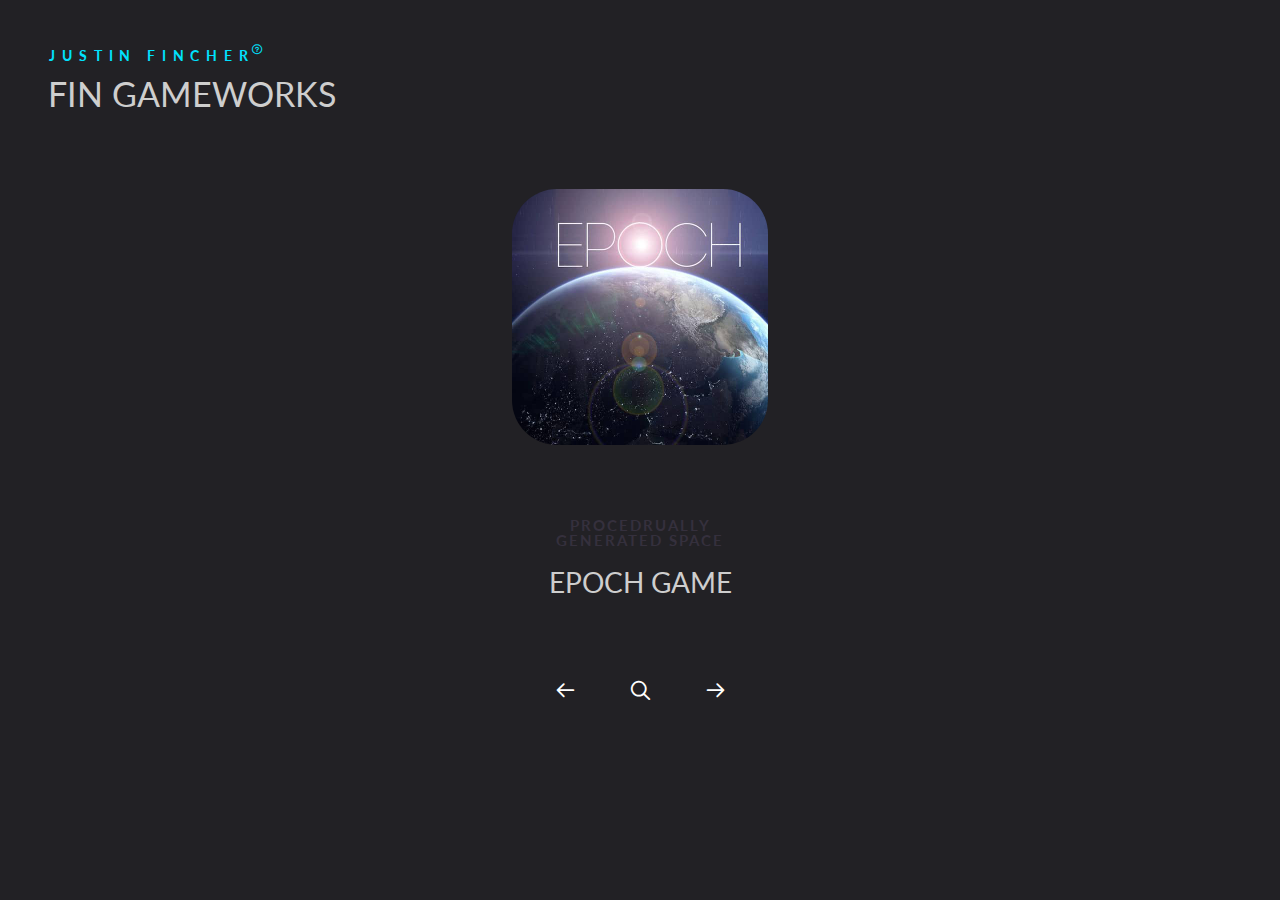
<file: index.html>
<!DOCTYPE html>
<html lang="en" class="no-js">
<head>
	<meta charset="UTF-8" />
	<meta http-equiv="X-UA-Compatible" content="IE=edge">
	<meta name="viewport" content="width=device-width; initial-scale=1.0; maximum-scale=1.0; user-scalable=0;"/> 
	<title>Fin GameWorks</title>
	<meta name="description" content="Fin GameWorks, two-man indie game studio." />
	<meta name="keywords" content="justzht,fingameworks,justin,fincher,sergiochan,justinfincher" />
	<meta name="author" content="Justin Fincher" />
	<link rel="shortcut icon" href="favicon.ico">
	<!-- Feather Icons -->
	<link rel="stylesheet" type="text/css" href="fonts/feather/style.css">
	<!-- General demo styles & header -->
	<link rel="stylesheet" type="text/css" href="css/demo.css" />
	<!-- Component styles -->
	<link rel="stylesheet" type="text/css" href="css/component.css" />
	<script src="js/modernizr.custom.js"></script>

	<meta property="og:url" content="http://fingame.works/">
	<meta property="og:type" content="website">
	<meta property="og:title" content="Fin GameWorks">
	<meta property="og:image" content="http://fingame.works/images/epoch-screenshot.jpg">
	<meta property="og:description" content="Fin GameWorks, two-man indie game studio.">
	<meta property="og:site_name" content="Fin GameWorks">
	<meta property="og:locale" content="en_US">

	<meta name="twitter:card" content="summary">
	<meta name="twitter:site" content="@fingameworks">
	<meta name="twitter:creator" content="@justzht">
	<meta name="twitter:url" content="http://fingame.works/">
	<meta name="twitter:title" content="Fin GameWorks">
	<meta name="twitter:description" content="Fin GameWorks, two-man indie game studio.">
	<meta name="twitter:image" content="http://fingame.works/images/epoch-screenshot.jpg">

</head>
<body>
	<!-- Main container -->
	<div class="container">
		<!-- Blueprint header -->
		<header class="bp-header cf">
			<span>Justin Fincher <span class="bp-icon bp-icon-about" data-content="Indie iOS & Unity Developer, crafting weird stuff at his FIN GAMEWORKS workshop."></span></span>
			<h1>FIN GAMEWORKS</h1>
			<nav>
			</nav>
		</header>
		<!-- Grid -->
		<section class="slider">
			<div class="slide slide--current" data-content="content-1">
				<div class="slide__mover">
					<div class="zoomer flex-center">
						<div class="preview">
							<img src="images/icon/epoch.jpg" alt="EPOCH" />
							<div class="zoomer__area zoomer__area--size-1"></div>
						</div>
					</div>
				</div>
				<h2 class="slide__title"><span>Procedrually</p>Generated Space</span> EPOCH GAME</h2>
			</div>
			<div class="slide slide" data-content="content-2">
				<div class="slide__mover">
					<div class="zoomer flex-center">
						<div class="preview">
							<img src="images/icon/lonely.jpg" alt="LONELY" />
							<div class="zoomer__area zoomer__area--size-1"></div>
						</div>
					</div>
				</div>
				<h2 class="slide__title"><span>Procedrually Generated</p>Planet Tech Demo</span> LONELY PLANET</h2>
			</div>
			<div class="slide" data-content="content-3">
				<div class="slide__mover">
					<div class="zoomer flex-center">
						<div class="preview">
							<img src="images/icon/stillness.jpg" alt="STILLNESS" />
							<div class="zoomer__area zoomer__area--size-1"></div>
						</div>
					</div>
				</div>
				<h2 class="slide__title"><span>Slient Movie Game</span> STILLNESS</h2>
			</div>
			<div class="slide" data-content="content-4">
				<div class="slide__mover">
					<div class="zoomer flex-center">
						<div class="preview">
							<img src="images/icon/eve.jpg" alt="EVE" />
							<div class="zoomer__area zoomer__area--size-1"></div>
						</div>
					</div>
				</div>
				<h2 class="slide__title"><span>EVE Ship enthusiast</span> EVE Model Viewer</h2>
			</div>
			<nav class="slider__nav">
				<button class="button button--nav-prev"><i class="icon icon--arrow-left"></i><span class="text-hidden">Previous product</span></button>
				<button class="button button--zoom"><i class="icon icon--zoom"></i><span class="text-hidden">View details</span></button>
				<button class="button button--nav-next"><i class="icon icon--arrow-right"></i><span class="text-hidden">Next product</span></button>
			</nav>
		</section>
		<!-- /slider-->
		<section class="content">
			<div class="content__item" id="content-1">
				<img class="content__item-img rounded-right" src="images/epoch-screenshot.jpg" alt="EPOCH" />
				<div class="content__item-inner">
					<h2>EPOCH GAME</h2>
					<h3>Work in progress</h3>
					<p>Procedrually generated outer-space, landable-planet, dog-fight, flagship ... just on your iPhone.</p>
					<p><a href="http://www.justzht.com/">Follow development progress &xrarr;</a></p>
				</div>
			</div>
			<div class="content__item" id="content-2">
				<img class="content__item-img rounded-right" src="images/lonely-screenshot.jpg" alt="EPOCH" />
				<div class="content__item-inner">
					<h2>LONELY PLANET</h2>
					<h3>Procedrually Generated Planets Tech Demo</h3>
					<p>Using Epoch Core framework. Show off the current epoch game procedrually generation development state.</p>
					<p><a href="https://itunes.apple.com/cn/app/lonely-planet-procedurally/id1177530091?mt=8">Download &xrarr;</a></p>
				</div>
			</div>
			<div class="content__item" id="content-3">
				<img class="content__item-img rounded-right" src="images/stillness-screenshot.jpeg" alt="Stillness" />
				<div class="content__item-inner">
					<h2>STILLNESS GAME</h2>
					<h3>Slient Movie Inspired Game.</h3>
					<p>Stillness is a tiny retro voyage game with metaphors for 8-bit game and silent movie style.</br>
Touch left or right side of your screen to move your ship.
Enjoy it :-)</p>
					<p><a href="https://itunes.apple.com/us/app/stillness-a-tiny-retro-voyage/id1000194291?l=zh&ls=1&mt=8">Download &xrarr;</a></p>
				</div>
			</div>
			<div class="content__item" id="content-4">
				<img class="content__item-img rounded-right" src="images/eve-screenshot.jpg" alt="EVE MODEL" />
				<div class="content__item-inner">
					<h2>EVE SHIP MODEL VIEWER</h2>
					<h3>All EVE Ships on your iPhone.</h3>
					<p> Model Viewer for EVE-Online Ships / Stations / Stargates.</p>
					<p><a href="https://itunes.apple.com/us/app/eve-model-viewer-for-gallente/id1009709088?l=zh&ls=1&mt=8">Download &xrarr;</a></p>
				</div>
			</div>
			<button class="button button--close"><i class="icon icon--circle-cross"></i><span class="text-hidden">Close content</span></button>
		</section>
	</div>
	<script src="js/classie.js"></script>
	<script src="js/dynamics.min.js"></script>
	<script src="js/main.js"></script>
</body>
</html>
</file>
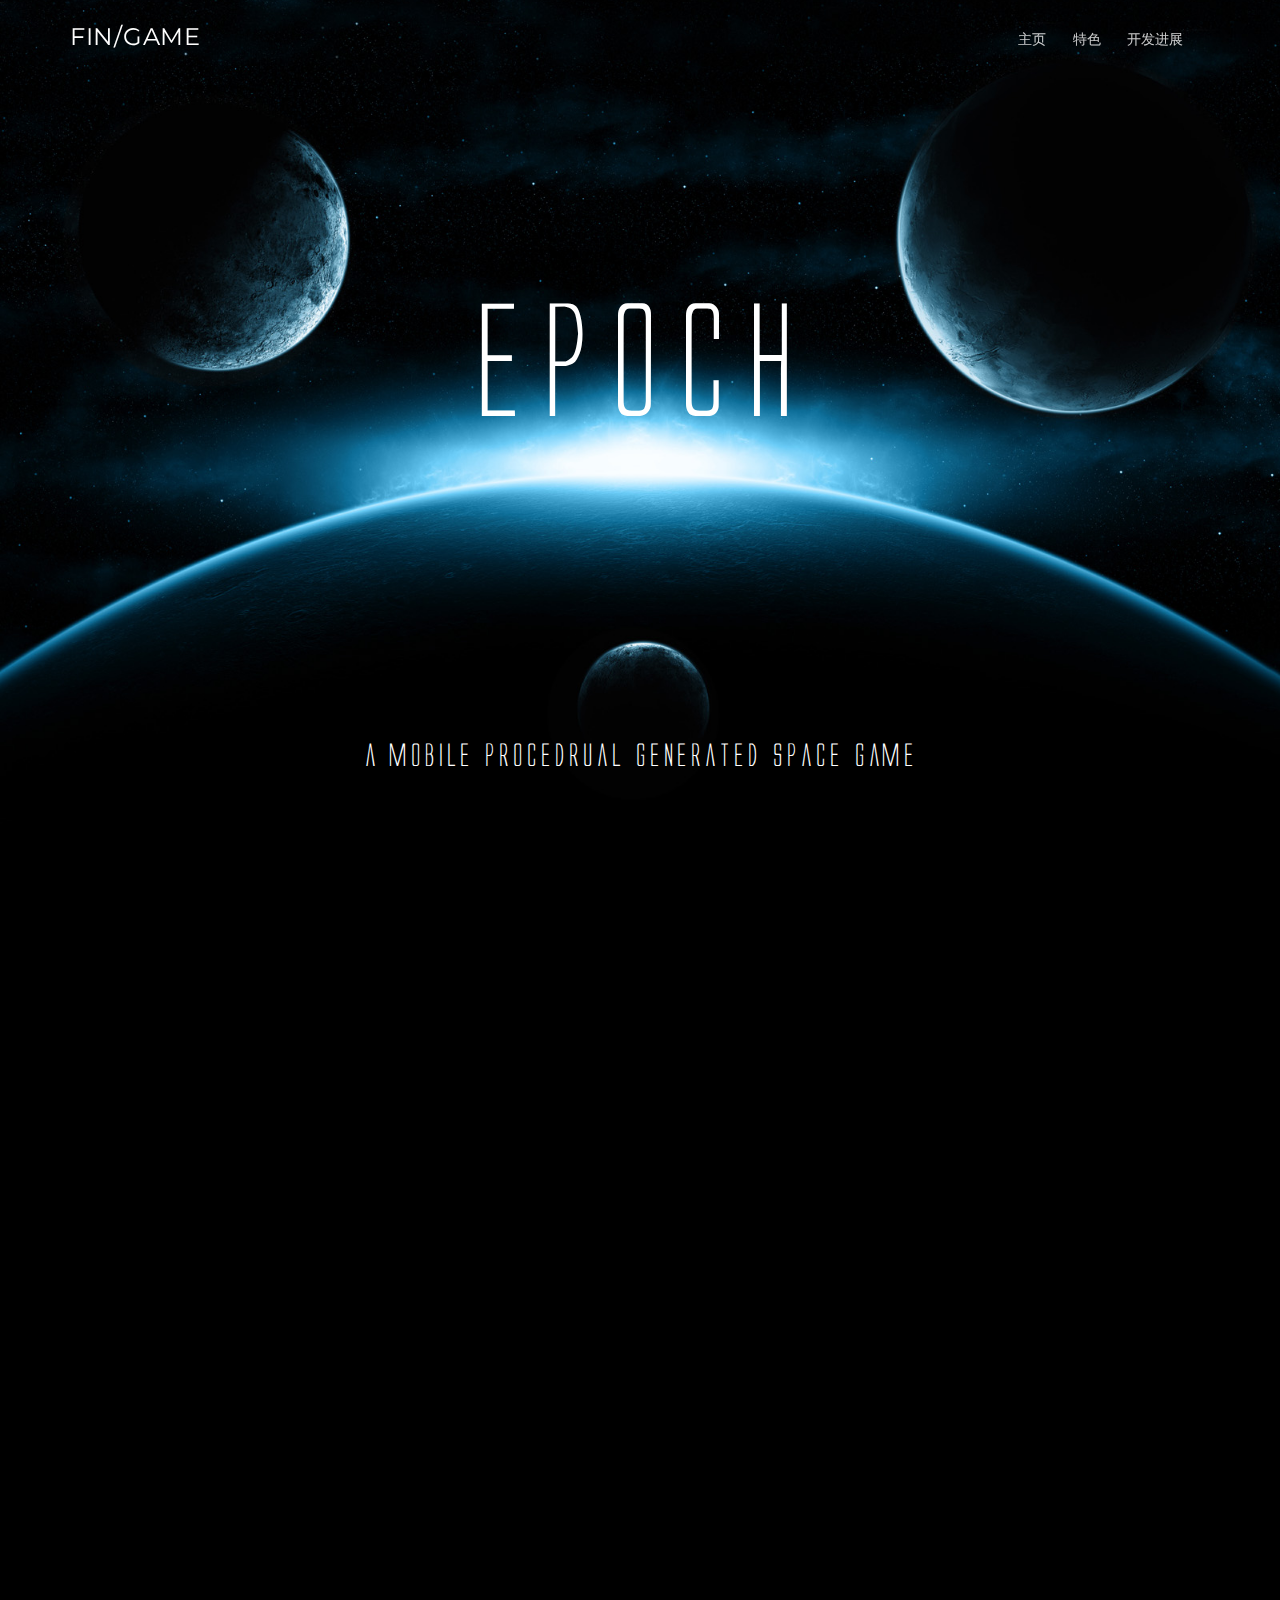
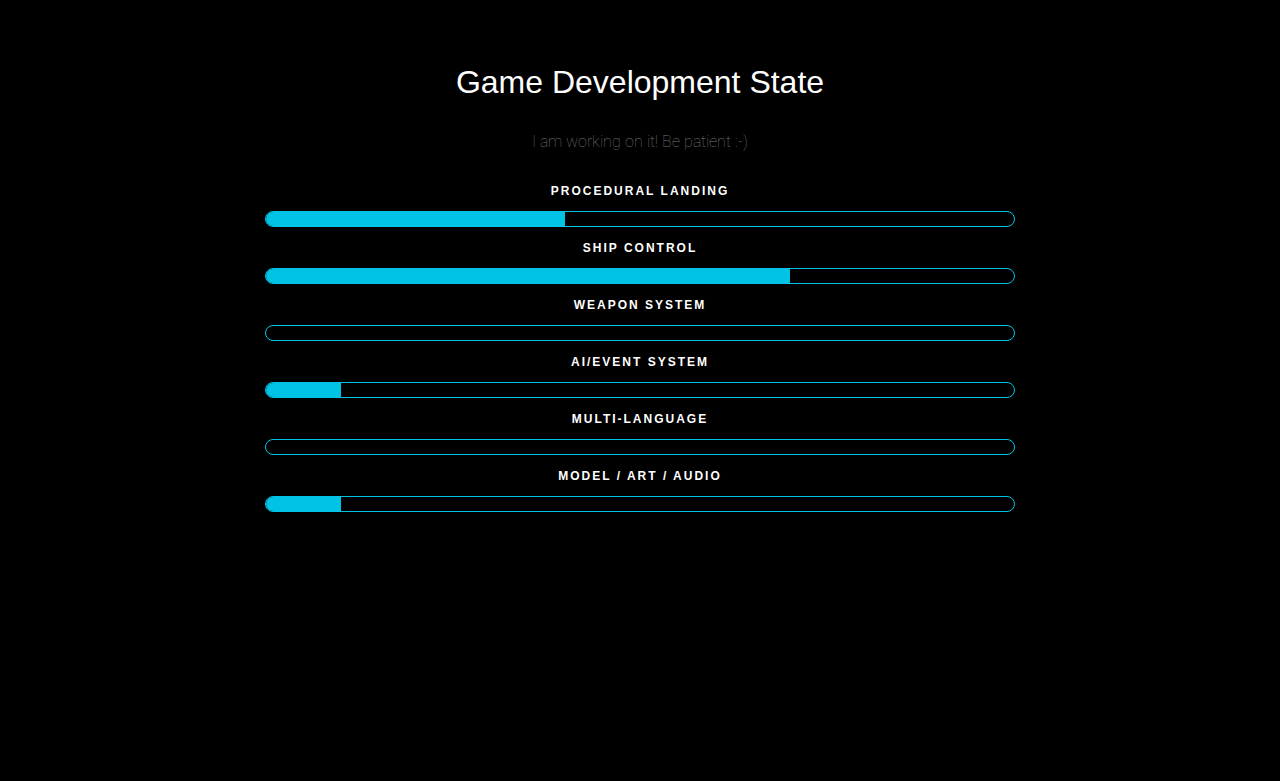
<file: Archive/epoch/index.html>
<!DOCTYPE html>
<html lang="en">
  <head>
    <meta charset="utf-8">
    <meta http-equiv="X-UA-Compatible" content="IE=edge">
    <meta name="viewport" content="width=device-width, initial-scale=1">
    <meta name="description" content="">
    <meta name="author" content="">
    <link rel="icon" href="">

    <title>Epoch - Space Game in Development</title>

    <!-- styles for this template -->
    <link href="css/main.css" rel="stylesheet">
    <link href="css/product-3.css" rel="stylesheet">

    <!-- HTML5 shim and Respond.js IE8 support of HTML5 elements and media queries -->
    <!--[if lt IE 9]>
      <script src="https://oss.maxcdn.com/html5shiv/3.7.2/html5shiv.min.js"></script>
      <script src="https://oss.maxcdn.com/respond/1.4.2/respond.min.js"></script>
    <![endif]-->
  </head>

  <body>
    <div class="nav-container">
      <nav class="nav-inner transparent-light navbar-fixed-top">
        <div class="navbar">
          <div class="container">
            <div class="row">
              <div class="col-md-1 col-sm-6 col-xs-4">
                <div class="brand">
                  <a class="block-title" href="index.html">FIN/GAME</i></a>
                </div>
              </div>
              <div class="col-md-3 text-right col-sm-6 col-md-push-6 col-xs-8">
                <div class="mobile-toggle">
                  <img src="images/icon-open.png" alt="">
                </div>
              </div>
              <div class="col-md-8 col-xs-12">
                <ul class="menu right">
                  <li>
                    <a class="goto"  href="#home">主页</a>
                  </li>
                  <li>
                    <a class="goto"  href="#features">特色</a>
                  </li>
<!--                   <li>
                    <a class="goto"  href="#Video">Video</a>
                  </li> -->
                  <li>
                    <a class="goto"  href="#Development">开发进展</a>
                  </li>
                </ul>
              </div>
            </div>
          </div>
        </div>
      </nav>
    </div>

    <section id="home" class="home-block bg-inverse bg-cover" style="background-image:url(images/cosmic_sunrise.jpg)">
      <div class="containerCenter wow fadeInDown">
      <h1 class="jumbo">EPOCH</h1>

      <h4 class="jumbo" align="center">a mobile procedrual generated space game</h4>
      </div>
    </section>

    <section id="features" class="">
      <div class="container">
        <div class="col-sm-6 wow fadeInLeft">
          <h1>Procedrual Universe Experience</h1>
          <h2 class="text-blue p-b-50">on Mobile Platform</h2>
          <p>EPOCH will take procedrual generation into mobile platforms, making a bigger world than every mobile space game, including planetary landing, many star systems to explore, fully procedrual generated.<br>EPOCH 将通过在移动平台上使用过程生成技术制作一个比以往所有手机游戏都广大的宇宙，包括可登陆行星和许多个太阳系大小的星系，所有这一切都是过程生成出来的。</p>
        </div>
        <div class="col-sm-6 wow fadeInRight">
          <img src="images/292723-planet_glow.jpg" alt="">
        </div>
      </div>
    </section>

<!--     <section class="Video">
      <div class="container">
        <div class="row">
          <div class="col-sm-6 wow fadeInLeft">
            <div class="embed-video-container embed-responsive embed-responsive-16by9">
              <iframe class="embed-responsive-item" src="https://www.youtube.com/embed/CZJ2upI6qzM" frameborder="0" allowfullscreen></iframe>
            </div>
          </div>
          <div class="col-sm-6 p-l-50 wow fadeInRight">
            <h1>Powerfull Features</h1>
            <h2 class="text-blue p-b-50">Page Speed</h2>
            <p>Landing pages exist to capture and maintain your visitor’s attention, in a way that a homepage is unlikely to do. They also focus your visitor’s attention on the information you want them to see, rather than just leaving them awash in a sea of information on your homepage.</p>
          </div>
        </div>
      </div>
    </section> -->

    <section id="Development">
      <div class="container">
        <div class="row">
          <div class="col-sm-8 col-sm-offset-2 text-center">
            <h2>Game Development State</h2>
            <p class="thin">I am working on it! Be patient :-)</p>
          </div>
        </div>
            <div class="row">
                <div class="col-md-8 col-md-offset-2 col-sm-12 text-center">
                    <div class="progress-bars">
                        <div class="progress progress-2">
                            <span class="title">Procedural Landing</span>
                            <div class="bar-holder">
                                <div class="progress-bar" data-progress="40"></div>
                            </div>
                        </div>
                        <!--end of progress bar-->
                        <div class="progress progress-2">
                            <span class="title">Ship Control</span>
                            <div class="bar-holder">
                                <div class="progress-bar" data-progress="70"></div>
                            </div>
                        </div>
                        <!--end of progress bar-->
                        <div class="progress progress-2">
                            <span class="title">Weapon System</span>
                            <div class="bar-holder">
                                <div class="progress-bar" data-progress="0"></div>
                            </div>
                        </div>
                        <!--end of progress bar-->
                        <div class="progress progress-2">
                            <span class="title">AI/Event System</span>
                            <div class="bar-holder">
                                <div class="progress-bar" data-progress="10"></div>
                            </div>
                        </div>
                        <!--end of progress bar-->
                        <div class="progress progress-2">
                            <span class="title">Multi-Language</span>
                            <div class="bar-holder">
                                <div class="progress-bar" data-progress="0"></div>
                            </div>
                        </div>
                        <!--end of progress bar-->
                        <div class="progress progress-2">
                            <span class="title">Model / Art / Audio</span>
                            <div class="bar-holder">
                                <div class="progress-bar" data-progress="10"></div>
                            </div>
                        </div>
                        <!--end of progress bar-->
                    </div>
                    <!--end of bars holder-->
                </div>
            </div>
            <!--end of row-->
        </div>
        <!--end of container-->
    </section>

    <section id="footer" class="bg-dark">
      <div class="container wow fadeInUp">
        <div class="row">
          <div class="col-sm-8">
            <p class="text-white">Fin GameWorks Presents. by Justin Fincher.</p>
            <p class="">Copyright © 2016 Fin GameWorks. All Rights Reserved.</p>
            <ul id="footer-list" class="p-t-25 text-white">
<!--               <li><a href="#home">Home</a></li>
              <li><a href="#tour">Tour</a></li>
              <li><a href="#features">Features</a></li>
              <li><a href="#contact">Contact</a></li> -->
            </ul>
          </div>
          <div class="col-sm-4 text-right">
            <ul id="footer-list" class="text-white">
<!--               <li><a href="#home"><i class="icon ion-social-facebook"></i></a></li>
              <li><a href="#home"><i class="icon ion-social-twitter"></i></a></li>
              <li><a href="#home"><i class="icon ion-social-instagram"></i></a></li>
              <li><a href="#home"><i class="icon ion-social-dribbble"></i></a></li>
              <li><a href="#home"><i class="icon ion-social-tumblr"></i></a></li>
              <li><a href="#home"><i class="icon ion-social-pinterest"></i></a></li> -->
            </ul>
          </div>
        </div>
      </div>
    </section>

    <div class="modal fade" id="modalMessage" tabindex="-1" role="dialog" aria-hidden="true">
      <div class="modal-dialog">
        <div class="modal-content">
          <button type="button" class="close" data-dismiss="modal" aria-hidden="true">×</button>
          <h3 class="modal-title">&nbsp;</h3>
        </div>
      </div>
    </div>
    
    <script src="js/jquery.min.js"></script>
    <script src="js/bootstrap.min.js"></script>
    <script src="js/jquery.easing.1.3.min.js"></script>
    <script src="js/owl.carousel.min.js"></script>
    <script src="js/navscroll.js"></script>
    <script src="js/wow.min.js"></script>
    <script src="js/jquery.validate.min.js"></script> 
    <script src="js/placeholders.jquery.min.js"></script> 
    <script src="js/jquery.magnific-popup.min.js"></script> 
    <script src="js/main.js"></script>

  </body>
</html>
</file>
<file: fonts/feather/style.css>
@font-face {
	font-family: 'feather';
	src:url('fonts/feather.eot?-ajbl0g');
	src:url('fonts/feather.eot?#iefix-ajbl0g') format('embedded-opentype'),
		url('fonts/feather.ttf?-ajbl0g') format('truetype'),
		url('fonts/feather.woff?-ajbl0g') format('woff'),
		url('fonts/feather.svg?-ajbl0g#feather') format('svg');
	font-weight: normal;
	font-style: normal;
}

.icon {
	font-family: 'feather';
	speak: none;
	font-style: normal;
	font-weight: normal;
	font-variant: normal;
	text-transform: none;
	line-height: 1;

	/* Better Font Rendering =========== */
	-webkit-font-smoothing: antialiased;
	-moz-osx-font-smoothing: grayscale;
}
.icon--zoom:before {
	content: "\e036";
}
.icon--circle-cross:before {
	content: "\e602";
}
.icon--arrow-right:before {
	content: "\e600";
}
.icon--arrow-left:before {
	content: "\e601";
}
</file>
<file: css/demo.css>
/* General Blueprint Style */
@import url(http://fonts.googleapis.com/css?family=Lato:400,700);
@font-face {
	font-family: 'bpicons';
	font-weight: normal;
	font-style: normal;
	src: url('../fonts/bpicons/bpicons.eot');
	src: url('../fonts/bpicons/bpicons.eot?#iefix') format('embedded-opentype'),
	url('../fonts/bpicons/bpicons.woff') format('woff'),
	url('../fonts/bpicons/bpicons.ttf') format('truetype'),
	url('../fonts/bpicons/bpicons.svg#bpicons') format('svg');
} /* Made with http://icomoon.io/ */

/* Resets */
*,
*:after,
*:before {
	box-sizing: border-box;
}

html {
	overflow-y: scroll;
}

body,
html {
	font-size: 100%;
	margin: 0;
	padding: 0;
	height: 100%;
}

/* Helper classes */
.cf:before,
.cf:after {
	content: ' ';
	display: table;
}

.cf:after {
	clear: both;
}

.hidden {
	position: absolute;
	opacity: 0;
	pointer-events: none;
}

/* Main styles */
body {
	font-family: "Avenir", 'Helvetica Neue', 'Lato', 'Segoe UI', Helvetica, Arial, sans-serif;
	color: #CECECE;
	background: #222125;
	-webkit-font-smoothing: antialiased;
	-moz-osx-font-smoothing: grayscale;
}

a {
	text-decoration: none;
	color: #00e1ff;
	outline: none;
}

a:focus {
	color: #ddd;
}

a:hover {
	color: #fff;
}

/* Blueprint header */
.bp-header {
	margin: 0 auto;
	padding: 3em 3em 0;
	display: -webkit-flex;
	display: -ms-flexbox;
	display: flex;
	-webkit-flex-wrap: wrap;
	-ms-flex-wrap: wrap; 
	flex-wrap: wrap;
}

.bp-header h1 {
	font-size: 2.125em;
	font-weight: 400;
	line-height: 1.3;
	margin: 0 0 .6em 0;
}

.bp-header h1 > span {
	font-size: 50%;
	display: block;
	color: #4D4D5A;
} 

.bp-header > span {
	width: 100%;
	font-weight: 700;
	font-size: 0.85em;
	color: #00e1ff;
	position: relative;
	z-index: 100;
	display: block;
	padding: 0 0 .6em .1em;
	letter-spacing: .5em;
	text-transform: uppercase;
}

.bp-header > span span:after {
	font-size: 50%;
	font-size: 75%;
	position: relative;
	top: -8px;
	left: -12px;
	width: 30px;
	height: 30px;
	cursor: help;
}

.bp-header > span span:hover:before {
	content: attr(data-content);
	font-size: 110%;
	font-weight: 700;
	line-height: 1.2;
	max-width: 500px;
	position: absolute;
	left: auto;
	margin-left: 4px;
	padding: .8em 1em;
	text-align: left;
	text-indent: 0;
	letter-spacing: 0;
	text-transform: none;
	color: #fff;
	background: #00e1ff;
}

.bp-header nav {
	position: relative;
	z-index: 100;
	margin: -2em 0 0 auto;
}

.bp-header nav a {
	position: relative;
	display: inline-block;
	width: 2.5em;
	height: 2.5em;
	margin: 0 .1em;
	text-align: left;
	border-radius: 50%;
}

.bp-header nav a > span {
	display: none;
}

.bp-header nav a:hover:before {
	content: attr(data-info);
	color: #595A5F;
	font-weight: bold;
	font-size: 0.85em;
	position: absolute;
	top: 120%;
	right: 0;
	width: 600%;
	text-align: right;
	pointer-events: none;
}

.bp-header nav a:hover {
	background: #00e1ff;
}

.bp-icon:after {
	font-family: 'bpicons';
	font-weight: normal;
	font-style: normal;
	font-variant: normal;
	text-align: center;
	text-transform: none;
	color: #00e1ff;
	speak: none;
	-webkit-font-smoothing: antialiased;
}

.bp-header nav .bp-icon:after {
	line-height: 2.4;
	position: absolute;
	top: 0;
	left: 0;
	width: 100%;
	height: 100%;
	text-indent: 0;
}

.bp-header nav a:hover:after {
	color: #fff;
}

.bp-icon-next:after {
	content: '\e000';
}

.bp-icon-drop:after {
	content: '\e001';
}

.bp-icon-archive:after {
	content: '\e002';
}

.bp-icon-about:after {
	content: '\e003';
}

.bp-icon-prev:after {
	content: '\e004';
}

@media screen and (max-width: 40em) {
	.bp-header {
		text-align: center;
	}
	.bp-header > span {
		text-indent: 30px;
	}
	.bp-header > span span:hover:before {
		right: 0px;
	}
	.bp-header h1 {
		font-size: 1.8em;
		width: 100%;
	}
	.bp-header nav {
		margin: 0;
		width: 100%;
	}
}
</file>
<file: css/component.css>
/* Helper classes */
html,
body {
	overflow: hidden;
	height: 100%;
}

.container {
	position: relative;
	overflow: hidden;
	overflow-y: scroll;
	width: 100%;
	height: 100%;
	-webkit-overflow-scrolling: touch;
}

.noscroll .container {
	overflow-y: hidden;
}

.slider {
	position: relative;
	z-index: 200;
	width: 100%;
	margin: 0 auto;
	padding: 0 0 7em;
	text-align: center;
	-webkit-user-select: none;
	-moz-user-select: none;
	-ms-user-select: none;
	user-select: none;
	-webkit-touch-callout: none;
	-khtml-user-select: none;
}

.slide {
	position: absolute;
	top: 0;
	visibility: hidden;
	width: 100%;
	opacity: 0;
}

.slide--current {
	position: relative;
	z-index: 100;
	visibility: visible;
	opacity: 1;
}

.slide__mover {
	position: relative;
	z-index: 100;
}

.slide__title {
	font-size: 1.75em;
	font-weight: normal;
	margin: 0 auto;
	padding: 1em 0 0 0;
	line-height: 300%;
}

.slide__title span {
	font-size: 55%;
	font-weight: bold;
	display: block;
	letter-spacing: 2px;
	text-transform: uppercase;
	color: #35303d;
	line-height: 0;
}

.slider__nav {
	position: absolute;
	bottom: 2em;
	width: 100%;
	text-align: center;
}

.button {
	font-size: 1.31em;
	position: relative;
	display: inline-block;
	overflow: hidden;
	margin: 0 25px;
	padding: 0;
	cursor: pointer;
	color: #ffffff;
	border: none;
	background: none;
}

.button:focus {
	outline: none;
}

.button:hover {
	color: #fff;
}

.text-hidden {
	position: absolute;
	top: 200%;
}

.button--close {
	font-size: 1.55em;
	position: absolute;
	top: 30px;
	right: 30px;
	margin: 0;
	opacity: 0;
	color: #50505a;
	-webkit-transition: opacity 0.3s;
	transition: opacity 0.3s;
}

.content--open .button--close {
	opacity: 1;
}

/* Zoomer */
.zoomer {
	position: relative;
	height: 360px; /* this is needed for IE10 so that vertical flexbox centering works */
}

.flex-center {
	display: -webkit-flex;
	display: -ms-flexbox;
	display: flex;
	-webkit-align-items: center;
	-ms-flex-align: center;
	align-items: center;
	-webkit-justify-content: center;
	-ms-flex-pack: center;
	justify-content: center;
}

.zoomer__image {
	display: block;
	margin: 0;
	-webkit-flex: none;
	-ms-flex: none;
	flex: none;
}

.zoomer__area,
.preview {
	position: absolute;
	top: 50%;
	left: 50%;
	-webkit-transform: translate3d(-50%,-50%,0);
	transform: translate3d(-50%,-50%,0);
}

.zoomer__area:focus {
	outline: none;
}

.zoomer__area--size-1 {
	/* Apple Watch */
	width: 100px;
	height: 100px;
}

.preview {
	overflow: hidden;
	/*background: #18191b;*/
}

.preview img {
	display: block;
	border-radius: inherit;
	-webkit-transform: translate3d(0,0,0);
	transform: translate3d(0,0,0);
	height: 16em;
	border-radius: 17.544%;
	margin-left: auto;
    margin-right: auto;
}

.zoomer--active .preview img {
	-webkit-transform: translate3d(100%,0,0);
	transform: translate3d(100%,0,0);
}

.rounded {
	border-radius: 15px;
}

.rounded-right {
	border-radius: 0 15px 15px 0;
}

.preview__content {
	position: absolute;
	top: 0;
	left: 100%;
	width: 100%;
	height: 100%;
	border-radius: inherit;
}
/* Content */
.content {
	position: fixed;
	z-index: 1000;
	top: 0;
	left: -100%;
	overflow: hidden;
	overflow-y: scroll;
	width: 100%;
	height: 100vh;
	background: #18191b;
	-webkit-overflow-scrolling: touch;
}

.content--open {
	left: 0;
}

.content__item {
	position: absolute;
	top: 0;
	display: -webkit-flex;
	display: -ms-flexbox;
	display: flex;
	overflow: hidden;
	height: 0;
	min-height: 100%;
	margin: 0 auto;
	padding: 2em 0;
	pointer-events: none;
	opacity: 0;
	color: #fff;
	-webkit-align-items: center;
	-ms-flex-align: center;
	align-items: center;
}

.content__item--current {
	pointer-events: auto;
	opacity: 1;
}

.content__item--reset {
	height: auto;
}

.content h2 {
	font-size: 3.5em;
	font-weight: normal;
	margin: 0;
}

.content h3 {
	font-size: 1.95em;
	font-weight: normal;
	margin: 0.25em 0 0.5em;
	color: #685884;
}

.content p {
	font-size: 1.25em;
	line-height: 1.5;
}

.content__item-img {
	display: block;
	max-width: 40vw;
	max-height: 80vh;
	-webkit-transform: translate3d(-120%,0,0);
	transform: translate3d(-120%,0,0);
	-webkit-flex: none;
	-ms-flex: none;
	flex: none;
}

.content__item--current .content__item-img {
	-webkit-transform: translate3d(-10px,0,0);
	transform: translate3d(-10px,0,0);
}

.content__item-inner {
	padding: 0 10vw 0;
	opacity: 0;
	-webkit-transform: translate3d(0,50px,0);
	transform: translate3d(0,50px,0);
}

.content__item--current .content__item-inner {
	opacity: 1;
	-webkit-transform: translate3d(0,0,0);
	transform: translate3d(0,0,0);
}


/**************************/
/* All synced transitions */
/**************************/

.zoomer {
	-webkit-transition: -webkit-transform 0.5s;
	transition: transform 0.5s;
	-webkit-transition-timing-function: cubic-bezier(0.7,0,0.3,1);
	transition-timing-function: cubic-bezier(0.7,0,0.3,1);
}

.zoomer.zoomer--notrans {
	-webkit-transition: none;
	transition: none;
}

.zoomer__image {
	-webkit-transition: opacity 0.3s 0.3s;
	transition: opacity 0.3s 0.3s;
}

.zoomer--active .zoomer__image {
	opacity: 0;
	-webkit-transition-delay: 0s;
	transition-delay: 0s;
}

.preview img {
	-webkit-transition: -webkit-transform 0.6s 0.3s;
	transition: transform 0.6s 0.3s;
	-webkit-transition-timing-function: cubic-bezier(0, 1, 0.01, 1);
	transition-timing-function: cubic-bezier(0, 1, 0.01, 1);
}

.zoomer--active .preview img {
	-webkit-transition: -webkit-transform 0.3s;
	transition: transform 0.3s;
}

.content {
	-webkit-transition: left 0s;
	transition: left 0s;
}

.content__item {
	-webkit-transition: opacity 0s;
	transition: opacity 0s;
}

.content,
.content__item {
	/* delay for content to disappear and zoomer to start transitioning back to 0 */
	-webkit-transition-delay: 0.3s;
	transition-delay: 0.3s;
}

.content--open,
.content__item--current {
	-webkit-transition: none;
	transition: none;
}

.content__item-img {
	-webkit-transition: -webkit-transform 0.4s;
	transition: transform 0.4s;
	-webkit-transition-timing-function: cubic-bezier(0.7,1,0.8,1);
	transition-timing-function: cubic-bezier(0.7,1,0.8,1);
}

.content__item--current .content__item-img {
	-webkit-transition-timing-function: cubic-bezier(0.2,1,0.3,1);
	transition-timing-function: cubic-bezier(0.2,1,0.3,1);
	-webkit-transition-duration: 1s;
	transition-duration: 1s;
}

.content__item-inner {
	-webkit-transition: -webkit-transform 0.6s, opacity 0.3s;
	transition: transform 0.6s, opacity 0.3s;
	-webkit-transition-timing-function: cubic-bezier(0.7,1,0.8,1), ease;
	transition-timing-function: cubic-bezier(0.7,1,0.8,1), ease;
}

.content__item--current .content__item-inner {
	-webkit-transition-timing-function: cubic-bezier(0.2,1,0.3,1), ease;
	transition-timing-function: cubic-bezier(0.2,1,0.3,1), ease;
	-webkit-transition-duration: 1.7s;
	transition-duration: 1.7s;
}

/* Media Queries */
@media screen and (max-width: 50em) {
	.content__item {
		display: block;
	}
	.content__item-img {
		max-width: calc(100% - 80px);
		max-height: 70vh;
	}
	.content h2 {
		font-size: 3em;
	}
	.content__item-inner {
		font-size: 82%;
		padding: 4em 3em 2em;
	}
}
</file>
<file: Archive/epoch/css/main.css>
/**
 * Description: Alphakit Framework.
 * Version: 1.0.0
 * Last update: 2015/09/28
 * Author: Zeepfeed <nazzars79@gmail.com> 
 * Copyright: Zeepfeed
 */

/*!---------- IMPORT STYLES ----------*/

@import url("http://fonts.googleapis.com/css?family=Open+Sans:300,400,600,700");
@import url("https://fonts.googleapis.com/css?family=Montserrat:400,700");
@import url("https://fonts.googleapis.com/css?family=Roboto:400,100,700,300");
@import url("bootstrap.min.css");
@import url("ionicons.min.css");
@import url("animate.css");
@import url("owl.carousel.css");
@import url("owl.theme.css");
@import url("magnific-popup.css");

/*!---------- COMMON STYLES ----------*/

body {
  font-family: "Open Sans", "Helvetica Neue", Helvetica, Arial, sans-serif;
  -webkit-font-smoothing: antialiased;
  font-size: 14px;
  line-height: 24px;
  color: #FFFFFF;
  background-color: #000000;
}
section {
	padding-top: 75px;
	padding-bottom: 75px;
}
img {
	width: 100%;
}
a,
a:hover,
a:focus {
	color: inherit;
	text-decoration: none;
	outline: 0;
	-webkit-transition: all 0.25s ease-out;
	-moz-transition: all 0.25s ease-out;
	-ms-transition: all 0.25s ease-out;
	-o-transition: all 0.25s ease-out;
	transition: all 0.25s ease-out;
}
a {
	opacity: 0.8;
}
a:hover {
	opacity: 1;
}
.container,
.container-fluid {
	position: relative;
	z-index: 1;
}


.TextttCenter
{
  width: 100%;   
  height: 100%;  
  min-width: 200px;  
}

.containerCenter
{
  height: 100%;  
  overflow: auto;  
  margin: auto;  
  position: absolute;  
  top: 0; left: 0; bottom: 0; right: 0;  
}


 
h1,
h2,
h3,
h4,
h5,
h6 {
  margin: 10px 0;
  font-family: "Helvetica Neue", Helvetica, Arial,'Open Sans', sans-serif;
  -webkit-font-smoothing: antialiased;
  -webkit-text-size-adjust: 100%;
  -ms-text-size-adjust: 100%;
  font-weight: 300;
  color: #ffffff;
}

@font-face {
  font-family: 'ALIEN';
  src: url('ALIEN5.eot');
  src: local('☺'), url('ALIEN5.woff') format('woff'), url('ALIEN5.ttf') format('truetype'), url('ALIEN5.svg') format('svg');
  font-weight: normal;
  font-style: normal;
}


.alt-font {
	font-family: "Roboto", "Helvetica Neue", Helvetica, Arial, sans-serif;	
 	-webkit-font-smoothing: antialiased;
 	font-weight: 300;
}
.bold-title {
	font-family: "Open Sans", "Helvetica Neue", Helvetica, Arial, sans-serif;	
	font-weight: 700;
}
.thin-title {
	font-family: "Roboto", "Helvetica Neue", Helvetica, Arial, sans-serif;	
	font-weight: 100;
}
.block-title {
	font-family: 'Montserrat';
	font-weight: 400;
	text-transform: uppercase;
	letter-spacing: 0.03em;
}
.uppercase {
	text-transform: uppercase;
}
.through {
  text-decoration: line-through;
}
.thin {
  font-family: "Roboto", "Helvetica Neue", Helvetica, Arial, sans-serif;  
  font-weight: 100;
}
.text-center {
	text-align: center;
}
.text-right {
	text-align: right;
}
.bg-inverse h1,
.bg-inverse h2,
.bg-inverse h3,
.bg-inverse h4,
.bg-inverse h5,
.bg-inverse h6 {
	color: #fff;
}
.bg-inverse {
	color: #fff;
}
h1 {
	font-size: 46px;
}
h1.jumbo {
  font-family: "ALIEN";
	font-size: 150px;
	font-weight: 100;
  height: 80%; 
    width:100%;
    display:flex;
    align-items: center;
    justify-content: center;
}
h2 {
	font-size: 32px;
	margin: 0 0 30px 0;
}
h3 {
	font-size: 26px;
	font-weight: 300;
}
h4 {
	font-size: 20px;
	font-weight: 300;
	margin: 10px 0 20px 0;
}
h4.jumbo {
  font-family: "ALIEN";
  font-size: 30px;
  font-weight: 100;
}
h5 {
	font-size: 18px;
	font-weight: lighter;
	margin: 10px 0 20px 0;
}
h6 {
	font-size: 16px;
	font-weight: lighter;
	margin: 10px 0 20px 0;
}
p {
  font-size: 16px;
  font-weight: 400;
  line-height: 24px;
  margin-bottom: 24px;
  cursor: default;
}
p.title {
	font-size: 18px;
  	font-weight: 400;
  	line-height: 28px;
  	margin-bottom: 24px;
  	cursor: default;
}
ul {
  list-style: none;
  padding-left: 5px;
}

/*!---------- SPACING STYLES ----------*/

.no-m {
	margin: 0;
}
.m-5 {
	margin-top: 5px;
	margin-bottom: 5px;
}
.m-t-5 {
	margin-top: 5px;
}
.m-b-5 {
	margin-bottom: 5px;
}
.m-10 {
	margin-top: 10px;
	margin-bottom: 10px;
}
.m-t-10 {
	margin-top: 10px;
}
.m-b-10 {
	margin-bottom: 10px;
}
.m-15 {
	margin-top: 15px;
	margin-bottom: 15px;
}
.m-t-15 {
	margin-top: 15px;
}
.m-b-15 {
	margin-bottom: 15px;
}
.m-20 {
	margin-top: 20px;
	margin-bottom: 20px;
}
.m-t-20 {
	margin-top: 20px;
}
.m-b-20 {
	margin-bottom: 20px;
}
.m-25 {
	margin-top: 25px;
	margin-bottom: 25px;
}
.m-t-25 {
	margin-top: 25px;
}
.m-b-25 {
	margin-bottom: 25px;
}
.m-50 {
	margin-top: 50px;
	margin-bottom: 50px;
}
.m-t-50 {
	margin-top: 50px;
}
.m-b-50 {
	margin-bottom: 50px;
}
.m-75 {
	margin-top: 75px;
	margin-bottom: 75px;
}
.m-t-75 {
	margin-top: 75px;
}
.m-b-75 {
	margin-bottom: 75px;
}
.m-100 {
	margin-top: 100px;
	margin-bottom: 100px;
}
.m-t-100 {
	margin-top: 100px;
}
.m-b-100 {
	margin-bottom: 100px;
}
.no-p {
	padding: 0;
}
.p-5 {
	margin-top: 5px;
	margin-bottom: 5px;
}
.p-t-5 {
	margin-top: 5px;
}
.p-b-5 {
	margin-bottom: 5px;
}
.p-10 {
	margin-top: 10px;
	margin-bottom: 10px;
}
.p-t-10 {
	margin-top: 10px;
}
.p-b-10 {
	margin-bottom: 10px;
}
.p-15 {
	margin-top: 15px;
	margin-bottom: 15px;
}
.p-t-15 {
	margin-top: 15px;
}
.p-b-15 {
	margin-bottom: 15px;
}
.p-20 {
	margin-top: 20px;
	margin-bottom: 20px;
}
.p-t-20 {
	margin-top: 20px;
}
.p-b-20 {
	margin-bottom: 20px;
}
.p-25 {
	margin-top: 25px;
	margin-bottom: 25px;
}
.p-t-25 {
	margin-top: 25px;
}
.p-b-25 {
	margin-bottom: 25px;
}
.p-50 {
	margin-top: 50px;
	margin-bottom: 50px;
}
.p-t-50 {
	margin-top: 50px;
}
.p-b-50 {
	margin-bottom: 50px;
}
.p-75 {
	margin-top: 75px;
	margin-bottom: 75px;
}
.p-t-75 {
	margin-top: 75px;
}
.p-b-75 {
	margin-bottom: 75px;
}
.p-100 {
	margin-top: 100px;
	margin-bottom: 100px;
}
.p-t-100 {
	margin-top: 100px;
}
.p-b-100 {
	margin-bottom: 100px;
}
.p-l-25 {
	padding-left: 25px;
}
.p-l-50 {
	padding-left: 50px;
}
.p-r-25 {
	padding-right: 25px;
}
.p-r-50 {
	padding-right: 50px;
}
.m-r-50 {
  margin-right: 50px;
}
/*!---------- BACKGROUND STYLES ----------*/

.bg-blue {
	background: #00C2E5;
	color: #ffffff;
}
.bg-blue-dark {
	background: #009BB7;
	color: #ffffff;
}
.bg-dark {
	background: #363636;
	color: #ffffff;
}
.bg-darker {
	background: #2B2B2B;
	color: #ffffff;
}
.bg-grey {
	background: #6F7482;
	color: #ffffff;
}
.bg-grey-light {
	background: #A1A9B7;
	color: #ffffff;
}
.bg-light {
	background: #eaeaea;
}
.bg-lighter {
	background: #efefef;
  color: #333333;
}
.bg-red {
	background: #F84B66;
	color: #ffffff;
}
.bg-red-dark {
	background: #C63C52;
	color: #ffffff;
}
.bg-torquose {
	background: #00D3CA;
	color: #ffffff;
}
.bg-torquose-dark {
	background: #00A9A2;
	color: #ffffff;
}
.bg-purple {
	background: #8EA6E6;
	color: #ffffff;
}
.bg-purple-dark {
	background: #7285B8;
	color: #ffffff;
}
.bg-yellow {
	background: #F2CF03;
	color: #ffffff;
}
.bg-yellow-light {
	background: #F4D629;
	color: #ffffff;
}
.bg-cover,
.bg-fixed,
.bg-pattern,
.bg-contain {
	background-repeat: no-repeat;
	background-position: center;
	background-size: cover;
}
.bg-contain {
	background-size: contain;
	background-position: center bottom;
}
.bg-fixed {
	background-attachment: fixed;
}
.bg-pattern {
	background-repeat: repeat;
	background-size: auto;
}
.bg-video {
	position: absolute;
	top: 0;
	left: 0;
	height: 100%;
	width: 100%;
	text-align: left;
	opacity: 0.5;
	z-index: 0;
}
@media only screen and (-webkit-min-device-pixel-ratio: 2) and (max-device-width: 1024px) {
	.bg-fixed {
		background-attachment: scroll;
	}
}

/*!---------- COLOR STYLES ----------*/

.text-blue {
	color: #00C2E5;
}
.text-dark {
	color: #363636;
}
.text-grey {
	color: #6F7482;
}
.text-white {
	color: #ffffff;
}
.text-red {
	color: #F84B66;
}
.text-torquose {
	color: #00D3CA;
}
.text-yellow {
	color: #F2CF03;
}
.text-purple {
	color: #8EA6E6;
}


/*!---------- BUTTON STYLES ----------*/

.btn {
  border-radius: 5px;
	display: inline-block;
	font-size: 16px;
	font-weight: 400;
  height: 45px;
  line-height: 40px;
  margin: 10px 0;
  padding: 0 28px;
  text-align: center;
  transition: all 0.3s ease;
  -webkit-transition: all 0.3s ease;
  -moz-transition: all 0.3s ease;
  opacity: 1;
}
.btn:hover {
	color: #fff;
	opacity: 0.5;	
  transition: all 0.3s ease;
  -webkit-transition: all 0.3s ease;
  -moz-transition: all 0.3s ease;
}
.btn-sm {
	font-size: 14px;
  	height: 35px;
  	line-height: 32px;
  	padding: 0 22px;
}
.btn-line {
	border: 2px solid #333333;
	color: #333333;
}
.btn-line:hover {
	background: #CCCCCC;
	color: #333333;
}
.btn-line-w {
  border: 2px solid #ffffff;
  color: #ffffff;
}
.btn-line-w:hover {
  background: #ffffff;
  color: #000000;
}
.btn-fix {
	border-radius: 0;
}
.btn-round {
  	border-radius: 50px;
  	letter-spacing: 1px;
  	margin: 10px 0;
}
@media all and (max-width: 767px) {
  	.btn {
		font-size: 14px;
	  	height: 35px;
	  	line-height: 32px;
	  	padding: 0 22px;
  	}
}

/*!---------- NAVIGATION ----------*/

.nav-container.dark {
  background: #222;
}
.nav-container.transparent {
  background: transparent;
}
.nav-container.transparent-light {
  background: transparent;
}
.nav-container,
nav {
  overflow: visible;
  transition: all 0.3s ease;
  -webkit-transition: all 0.3s ease;
  -moz-transition: all 0.3s ease;
}
nav {
  -webkit-backface-visibility: hidden;
  backface-visibility: hidden;
  transition: all 0.3s ease;
  -webkit-transition: all 0.3s ease;
  -moz-transition: all 0.3s ease;
}
nav a {
  color: #666666;
}
.nav-inner .navbar {
  height: 100px;
  max-height: 100px;
  margin: 0;
}
.nav-inner .menu {
  margin-top: 26px;
  transition: all 0.3s ease;
  -webkit-transition: all 0.3s ease;
  -moz-transition: all 0.3s ease;
}
.nav-inner .menu:first-child li {
  position: relative;
}
.nav-inner .menu a.btn {
  margin-top: -10px;
}
.nav-inner .logo {
  margin-top: 28px;
}
nav.dark .navbar {
  height: 80px;
  background: #222;
  color: #ffffff;
}
nav.dark a {
  color: #ffffff;
}
nav.transparent .navbar {
  background: transparent;
  color: #555555;
}
nav.transparent a {
  color: #555555;
}
.sticky nav.transparent a {
  color: rgba(0, 0, 0, 0);
}
nav.transparent-light .navbar {
  background: transparent;
  color: #ffffff;
}
nav.transparent-light a {
  color: #ffffff;
}
.sticky nav.nav-inner .navbar {
  height: 70px;
  max-height: 70px;
  margin: 0;
  background: rgba(0, 0, 0, 0.39);
}
.sticky nav.nav-inner .menu:first-child li {
  position: relative;
}
.sticky nav.nav-inner .brand {
  font-family: 'Montserrat';
  font-weight: 400;
  font-size: 24px;
  text-transform: uppercase;
  letter-spacing: 1px;
  padding: 18px 0;  
  transition: all 0.3s ease;
  -webkit-transition: all 0.3s ease;
  -moz-transition: all 0.3s ease;
}
.sticky nav.nav-inner .menu {
  margin-top: 19px;
  transition: all 0.3s ease;
  -webkit-transition: all 0.3s ease;
  -moz-transition: all 0.3s ease;
}
.navbar {
  border-radius: 0;
  transition: all 0.3s ease;
  -webkit-transition: all 0.3s ease;
  -moz-transition: all 0.3s ease;
}
.nav-open .navbar {
  height: auto !important;
  max-height: 600px !important;
}
nav .brand {
  font-family: 'Montserrat';
  font-weight: 400;
  font-size: 24px;
  text-transform: uppercase;
  letter-spacing: 1px;
  padding: 24px 0;  
  transition: all 0.3s ease;
  -webkit-transition: all 0.3s ease;
  -moz-transition: all 0.3s ease;
}
nav .brand a {
  opacity: 1;
}
nav .brand a:hover {
  opacity: 0.7;
}

@media all and (max-width: 768px) {
  nav {
    overflow: hidden;
  }
}


nav ul {
  display: inline-block;
}
nav ul.right {
  float: right;
  right: 0
}
@media all and (max-width: 990px) {
  nav ul.right {
  float: left;
  }
}
nav ul li {
  float: left;
  margin-right: 26.66666667px;
  font-size: 14px;
}
nav ul ul {
  position: absolute;
  background: #ffffff;
  visibility: hidden;
  z-index: 999;
  min-width: 150px;
  padding: 0;
  border-radius: 3px;
  top: 100%;
  left: 0;
  box-shadow: 0 2px 5px 0 rgba(0, 0, 0, 0.26);
  transition: all 0.3s ease;
  -webkit-transition: all 0.3s ease;
  -moz-transition: all 0.3s ease;
  opacity: 0;
}
nav ul ul li {
  line-height: 32px;
  text-align: left;
  position: relative;
  margin-right: 0;
  width: 100%;
}
nav ul ul li a {
  display: block;
  padding: 0 20px;
  width: 100%;
}
nav ul ul li:first-child {
  padding-top: 8px;
}
nav ul ul li:last-child {
  padding-bottom: 8px;
}
nav ul li:hover ul:nth-of-type(1) {
  visibility: visible;
  opacity: 1;
}
nav ul li:hover .subnav .subnav {
  visibility: hidden;
  opacity: 0;
}
.has-dropdown .has-dropdown:hover .subnav {
  visibility: visible;
  opacity: 1;
}
.has-dropdown .subnav .subnav {
  top: 0;
  left: 100%;
}
@media all and (max-width: 990px) {
  nav,
  nav.fixed,
  nav.overlay,
  .navbar {
    overflow: hidden;
  }
  nav.transparent .navbar {
    background: #2c2c2c;
    color: #ffffff;
  }
  nav.transparent a {
  color: #ffffff;
  }

  nav.transparent-light .navbar {
    background: rgba(0, 0, 0, 0);
    color: #ffffff;
  }
  nav.transparent-light a {
  color: #ffffff;
  }
  nav ul ul {
    position: relative;
    top: 0;
    left: 0;
    box-shadow: none;
    max-height: 0;
    overflow: hidden;
    display: block;
    margin-top: 0;
  }
  nav ul ul ul {
    display: none;
    margin-left: 16px;
  }
  nav ul ul li:hover ul {
    display: block;
  }
  .has-dropdown .subnav .subnav {
    left: 0;
  }
  .has-dropdown:hover .subnav {
    max-height: 300px;
  }
  .has-dropdown:hover .subnav .subnav {
    max-height: 0;
  }
  .has-dropdown .has-dropdown:hover .subnav {
    max-height: 300px;
  }
}
.mobile-toggle {
  position: relative;
  cursor: pointer;
  top: 0px;
  margin-left: 18px;
  transition: all 0.2s ease;
  -webkit-transition: all 0.2s ease;
  -moz-transition: all 0.2s ease;
  opacity: 1;
  display: none;
}
.mobile-toggle:hover,
.mobile-toggle.active {
  opacity: 0.5;
}
.mobile-toggle img {
	width: 20px;
  padding: 14px 0;
}
@media all and (max-width: 990px) {
  .mobile-toggle {
    display: inline-block;
  }
}


@media all and (max-width: 990px) {
  .nav-inner .navbar {
    height: 80px;
    max-height: 80px;
  }
  .sticky nav.nav-inner .navbar {
    height: 80px;
    max-height: 80px;
  }
  .sticky nav.nav-inner .brand {
  padding: 24px 0;
  }
  .nav-inner .menu a.btn {
  margin-top: 10px;
  }
  .nav-inner .text-center {
    text-align: left;
  }
  .nav-inner .menu {
    margin-bottom: 8px;
  }
  .nav-inner .menu li {
    float: none !important;
    margin: 0;
    line-height: 32px;
  }
  .nav-inner .btn {
    margin-top: 16px;
  }
  .nav-inner .mobile-toggle {
    top: 8px;
  }
}

/*!---------- HOME TYPE STYLES ----------*/

.home-default {
	height: 700px;
}
.home-block {
	height: 100vh;
}
.home-inner {
  position: absolute;
  left: 50%;
  top: 50%;
  -webkit-transform: translate(-50%, -50%);
      -ms-transform: translate(-50%, -50%);
          transform: translate(-50%, -50%);
  width: 100%;
  text-align: center;
}
/*!---------- SECTION TYPE STYLES ----------*/
.section-block {
  height: 100vh;
}
.half-block {
	height: 100%;
	padding: 0;
  overflow: hidden;
}
.half-block .container {
	width: 100%;
}


/*!---------- FORM TYPE STYLES ----------*/

.form-group {
  margin: 0;
}

.form-control {
  padding: 20px 25px;
  line-height: 1.6;
  font-size: inherit;
  height: auto;
}

.form-group .btn {
  border-radius: 0;
  font-size: inherit;
  padding: 20px;
}

.form-group input,
.input-group input,
.form-group textarea,
button {
  color: #222;
  box-shadow: none;
  -webkit-box-shadow: none;
  -webkit-appearance: none;
  border: 0;
  border-radius: 0;
}

.input-group input:focus,
.form-group input:focus,
.form-group textarea:focus,
.input-group button:focus {
  box-shadow: none;
  transition: none;
  border: 0;
  outline: 0;
}

.placeholdersjs {
  color: #aaa !important;
}

/*!---------- CONTACT TYPE STYLES ----------*/

.form-container {
  background: #fff;
  padding: 40px;
  border-radius: 3px;
}

.bg-inverse .form-container {
  background: #252830;
}

.form-container form {
  margin: 0 0 40px 0;
}

.form-container .title,
.form-container p,
.form-container small {
  margin: 0 0 40px 0;
}

.form-container *:last-child {
  margin-bottom: 0;
}

#contact_form {
  border-top: 1px solid rgba(0, 0, 0, 0.07);
}

#modalContact .modal-title {
  margin: 0 0 40px 0;
}

#contact_form .form-group {
  margin: 0;
}

#contact_form .form-control {
  border-bottom: 1px solid rgba(0, 0, 0, 0.07);
  padding-left: 0;
  width: 100%;
  background: none;
  color: inherit;
}

textarea.form-control {
  resize: none;
}

#contact_form button {
  margin-top: 40px;
}

#contact_form label {
  display: block;
  font-size: 14px;
  font-weight: normal;
  position: relative;
  margin: 0;
}

#contact_form label.error {
  background: #e44646;
  color: #fff;
  padding: 5px 10px;
}

#contact_form label.valid {
  display: none !important;
}

.bg-inverse #contact_form,
.bg-inverse #contact_form .form-control {
  border-color: rgba(255, 255, 255, 0.2);
}

.data-list li {
  padding-left: 45px;
  padding-bottom: 30px;
  position: relative;
}

.data-list .icon {
  position: absolute;
  top: 0;
  left: 0;
  font-size: 130%;
  opacity: 0.4;
}
@media (max-width: 992px) {

.data-list li {
  padding-left: 0;
}

.data-list .icon {
  position: relative;
  display: block;
  top: auto;
  left: auto;
  padding-bottom: 10px;
  margin: 0;
}
}

/*!---------- PRICING TYPE STYLES ----------*/

#pricing h1 {
  font-size: 90px;
}
#pricing i{
  font-size: 48px;
  float: left;
  padding-right: 50px;
}
#pricing .block-title {
  padding-top: 10px;
}


/*!---------- PROGRESS BAR TYPE STYLES ----------*/

.progress-bars {
  margin-bottom: 24px;
}
.progress {
  height: auto;
  box-shadow: none;
}
.progress-bar {
  background: #47b475;
  box-shadow: none !important;
}
.bg-primary .progress-bar {
  background: #63c18b;
}
.progress-1 {
  height: 32px;
  margin-bottom: 8px;
  border-radius: 0;
  border: none;
}
.progress-1:last-child {
  margin-bottom: 0;
}
.progress-1 .progress-bar {
  text-align: right;
  padding-right: 12px;
  line-height: 32px;
  border-radius: 0;
}
.progress-1 .progress-bar span {
  font-family: "Raleway", "Helvetica Neue", Helvetica, Arial, sans-serif;
  font-size: 12px;
  line-height: 24px;
  font-weight: 400;
  text-transform: uppercase;
  letter-spacing: 2px;
  font-weight: 700;
  font-size: 11px;
}
.progress-2 {
  height: auto;
  background: none;
  text-align: center;
  margin-bottom: 8px;
}
.progress-2 span {
  font-family: "Raleway", "Helvetica Neue", Helvetica, Arial, sans-serif;
  font-size: 12px;
  line-height: 24px;
  font-weight: 400;
  text-transform: uppercase;
  letter-spacing: 2px;
  font-weight: 700;
  display: inline-block;
  margin-bottom: 8px;
}
.progress-2 .bar-holder {
  height: 16px;
  border-radius: 8px;
  overflow: hidden;
  border: 1px solid #47b475;
}
.bg-primary .progress-2 .bar-holder {
  border-color: #71c795;
}

/*!---------- SUBSCRIBE TYPE STYLES ----------*/

#subscribe_form {
  margin-bottom: 30px;
}

#subscribe_form .form-control,
#subscribe_form button {
  border-radius: 3px 0 0 3px;
  background: #fff;
  font-size: inherit;
  border-top: 1px solid #eee;
  border-left: 1px solid #eee;
  border-bottom: 1px solid #eee;
}

#subscribe_form button {
  height: 64px;
  font-size: 36px;
  line-height: 1;
  padding: 14px 25px;
  border-radius: 0 3px 3px 0;
  color: #00c0ff;
  border-right: 1px solid #eee;
  border-left: none;
  overflow: hidden;
}

label.error {
  margin: 20px 0 0 0;
  color: #C30;
}

/*!---------- VIDEO TYPE STYLES ----------*/

video:-webkit-full-screen,
audio:-webkit-full-screen {
  -webkit-transform: translateY(0%);
}
iframe {
  border: none;
}
.player {
  position: absolute;
  width: 100%;
  height: 100%;
  top: 0;
  left: 0;
  z-index: 1;
}
@media all and (max-width: 767px) {
  .player {
    display: none;
  }
}
.vid-bg {
  background: #222;
}
.vid-bg .background-image-holder {
  display: none;
  z-index: 0;
}
.vid-bg .masonry-loader {
  position: absolute;
  top: 50%;
  left: 50%;
  margin-left: -25px;
  margin-top: -25px;
}
.vid-bg .container.fadeOut {
  opacity: 0;
}
@media all and (max-width: 1024px) {
  .vid-bg .background-image-holder {
    display: block;
  }
  .vid-bg .player {
    display: none;
  }
}
video {
  max-width: 100%;
}
.local-video-container {
  position: relative;
  margin-bottom: 24px;
}
.local-video-container video {
  box-shadow: 0 2px 5px 0 rgba(0, 0, 0, 0.26);
}
.local-video-container .background-image-holder {
  transition: all 0.3s ease;
  -webkit-transition: all 0.3s ease;
  -moz-transition: all 0.3s ease;
  top: 0;
  box-shadow: 0 1px 15px 0 rgba(0, 0, 0, 0.26);
}
.background-image-holder.fadeout {
  opacity: 0 !important;
  z-index: 0;
}
@media all and (max-width: 767px) {
  video {
    max-width: 100% !important;
  }
}
.play-button {
  width: 80px;
  height: 80px;
  border: 2px solid #fff;
  text-align: center;
  margin: 0 auto;
  position: absolute;
  top: 50%;
  left: 50%;
  margin-top: -40px;
  margin-left: -40px;
  z-index: 4;
  border-radius: 50%;
  transition: all 0.3s ease;
  -webkit-transition: all 0.3s ease;
  -moz-transition: all 0.3s ease;
  cursor: pointer;
}
.play-button:before {
  position: absolute;
  top: 50%;
  margin-top: -15px;
  left: 50%;
  margin-left: -8px;
  content: '';
  width: 0;
  height: 0;
  border-style: solid;
  border-width: 15px 0 15px 26.0px;
  border-color: transparent transparent transparent #ffffff;
}
.play-button:hover {
  transform: scale(1.1);
  -webkit-transform: scale(1.1);
}
.play-button.dark {
  border-color: #292929;
}
.play-button.dark:before {
  border-color: transparent transparent transparent #292929;
}
@media all and (max-width: 767px) {
  .play-button {
    width: 65px;
    height: 65px;
    margin-top: -32px;
  }
  .play-button:before {
    position: absolute;
    top: 50%;
    margin-top: -9px;
    margin-left: -8px;
    content: '';
    width: 0;
    height: 0;
    border-style: solid;
    border-width: 10px 0 10px 20.0px;
    border-color: transparent transparent transparent #fff;
  }
}
.play-button.large {
  height: 120px;
  width: 120px;
  margin-top: -60px;
  margin-left: -60px;
}
.play-button.large:before {
  margin-top: -18px;
  margin-left: -10px;
  content: '';
  width: 0;
  height: 0;
  border-style: solid;
  border-width: 20px 0 20px 31.0px;
  border-color: transparent transparent transparent #ffffff;
}
.play-button.large.dark:before {
  border-color: transparent transparent transparent #292929;
}
.play-button.inline {
  position: relative;
  top: 0;
  left: 0;
  margin-top: 0;
  margin-left: 0;
  display: inline-block;
  z-index: 0;
}
@media all and (max-width: 767px) {
  .play-button.large {
    width: 90px;
    height: 90px;
    margin-top: -45px;
  }
  .play-button.large:before {
    margin-top: -14px;
    margin-left: -8px;
    content: '';
    width: 0;
    height: 0;
    border-style: solid;
    border-width: 15px 0 15px 25.0px;
    border-color: transparent transparent transparent #fff;
  }
}
.modal-video {
  position: fixed;
  visibility: hidden;
  width: 100%;
  height: 100%;
  top: 0;
  left: 0;
  z-index: 9999999;
  background: rgba(0, 0, 0, 0.9);
  transition: all 0.3s ease;
  -webkit-transition: all 0.3s ease;
  -moz-transition: all 0.3s ease;
  opacity: 0;
  z-index: -1;
}
.modal-video video {
  margin: 0 auto;
  width: 675px;
  display: block;
  top: 50%;
  position: relative;
  transform: translate3d(0, -50%, 0);
  -webkit-transform: translate3d(0, -50%, 0);
  box-shadow: 0 2px 5px 0 rgba(0, 0, 0, 0.26);
}
.modal-video.reveal-modal {
  opacity: 1;
  z-index: 999999;
  visibility: visible;
}
.modal-video iframe {
  position: absolute;
  width: 768px;
  height: 432px;
  left: 50%;
  margin-left: -384px;
  margin-top: -216px;
  top: 50%;
  border: none;
}
.modal-video .ion-close-round {
  font-size: 24px;
  position: absolute;
  top: 32px;
  right: 32px;
  color: #fff;
  cursor: pointer;
}
@media all and (max-width: 990px) {
  .modal-video iframe {
    width: 640px;
    height: 360px;
    margin-left: -320px;
    margin-top: -160px;
  }
}
@media all and (max-width: 767px) {
  .modal-video video {
    width: 100%;
    padding: 0 15px;
  }
  .modal-video iframe {
    width: 100%;
    margin-left: -50%;
  }
}
.fs-video-wrapper {
  position: absolute;
  width: 100%;
  height: 100%;
  top: 0;
  left: 0;
  z-index: 1;
}
.fs-video-wrapper video {
  position: absolute;
  width: 100%;
  left: 0;
}
.embed-video-container {
  width: 100%;
  position: relative;
  display: inline-block;
}
.embed-video-container iframe {
  border: none;
  width: 100%;
  height: 312px;
  box-shadow: 0 2px 5px 0 rgba(0, 0, 0, 0.26);
}
.modal-video .embed-video-container {
  width: 80%;
  max-height: 800px;
}
@media all and (max-width: 767px) {
  .embed-video-container iframe {
    height: 200px;
  }
}
.fs-vid-background {
  position: absolute;
  width: 100%;
  height: 100%;
  top: 0;
  left: 0;
  z-index: 2;
}
.fs-vid-background video {
  object-fit: cover;
  width: 100%;
  height: 100%;
}
.overlay .fs-vid-background:before {
  position: absolute;
  content: '';
  width: 100%;
  height: 100%;
  top: 0;
  left: 0;
  background: #222222;
  opacity: 0.5;
  z-index: 2;
}
@media all and (max-width: 990px) {
  .fs-vid-background {
    display: none;
  }
}

/*!---------- FOOTER TYPE STYLES ----------*/

#footer {
  padding: 50px 0 30px;
}
#footer h3 {
  line-height: 0;
  padding-bottom: 20px;
}
#footer p {
  color: #999999;
  font-size: 14px;
  font-weight: 300;
  margin: 0;
}
#footer p.text-white {  
  color: #ffffff;
  font-size: 14px;
  margin: 0;
}
#footer-list {
  display: inline-block;
}
#footer-list li {
  float: left;
  padding-right: 25px;
  color: #999999;
}
#footer ul.text-white li {
  float: left;
  padding-right: 25px;
  color: #ffffff;
}
#footer-list i{
  font-size: 24px;
}
#footer li p.block-title {
  padding-bottom: 10px;
}


/*----------------------------------------------------------------------------------------
            MODAL POPUP STYLES
----------------------------------------------------------------------------------------*/

.modal {
  overflow-y: auto;
  text-align: center;
}

.modal-content {
  padding: 100px 20px;
  box-shadow: none;
  -webkit-box-shadow: none;
  border-radius: 4px;
  border: 0;
}

.modal-title {
  margin: 0;
}

.modal-title .icon {
  font-size: 72px;
  line-height: 48px;
  display: block;
  margin: 0 0 40px 0;
  color: #00c0ff;
}

.modal-title .icon.ion-ios-minus {
  color: #F84B66;
}

.modal-open {
  overflow: auto;
}

.modal-content .close {
  position: absolute;
  top: 10px;
  right: 15px;
}

.close {
  font-family: inherit;
  font-size: 32px;
  font-weight: 100;
  text-shadow: none;
}

.close:focus {
  outline: 0px auto -webkit-focus-ring-color;
}

#modalVideo .modal-content .close {
  position: relative;
  display: block;
  float: none;
  right: auto;
  top: auto;
  margin: -5px auto 5px auto;
}

#modalVideo .container {
  margin-top: 50px;
}

#modalVideo .modal-content {
  padding: 10px;
}
@media (max-width: 767px) {

#modalVideo .container {
  margin-top: 20px;
}
}
</file>
<file: Archive/epoch/css/product-3.css>
p {
	color: #777777;
}
hr{
  border: 2px solid #8EA6E6;
  width: 60px;
}
.home-block {
	padding: 15vh 0;
}
.home-block h2 {
	font-size: 36px;
}
@media (max-width: 480px) {
	h1.jumbo {
		font-size: 100px;
		font-weight: 100;
  		height: 70%; 
    	width:100%;
    	display:flex;
    	align-items: center;
    	justify-content: center;
	}

}
p.block-title{
	color: #000000;
	font-size: 20px;
	letter-spacing: 2px;
	font-weight: 700;
	padding: 150px 0 20px;
}
p.block-title.text-white {
	color: #ffffff;
	padding: 0px 0 20px;
}
#home a.btn {
	margin-right: 20px;
}
#features i {
	color: #F2CF03;
	font-size: 48px;
}
.section-block {
	padding: 200px 0 0;
}
#testimonial p.block-title{
	color: #000000;
	font-size: 14px;
	letter-spacing: 1px;
	font-weight: 700;
	padding: 50px 0 20px;
}
#footer.bg-dark {
	background: #000000;
}
.progress-bar {
  background: #00C2E5;
  box-shadow: none !important;
}
.bg-primary .progress-bar {
  background: #00C2E5;
}
.progress-2 .bar-holder {
  height: 16px;
  border-radius: 8px;
  overflow: hidden;
  border: 1px solid #00C2E5;
}
.bg-primary .progress-2 .bar-holder {
  border-color: #00C2E5;
}
</file>
